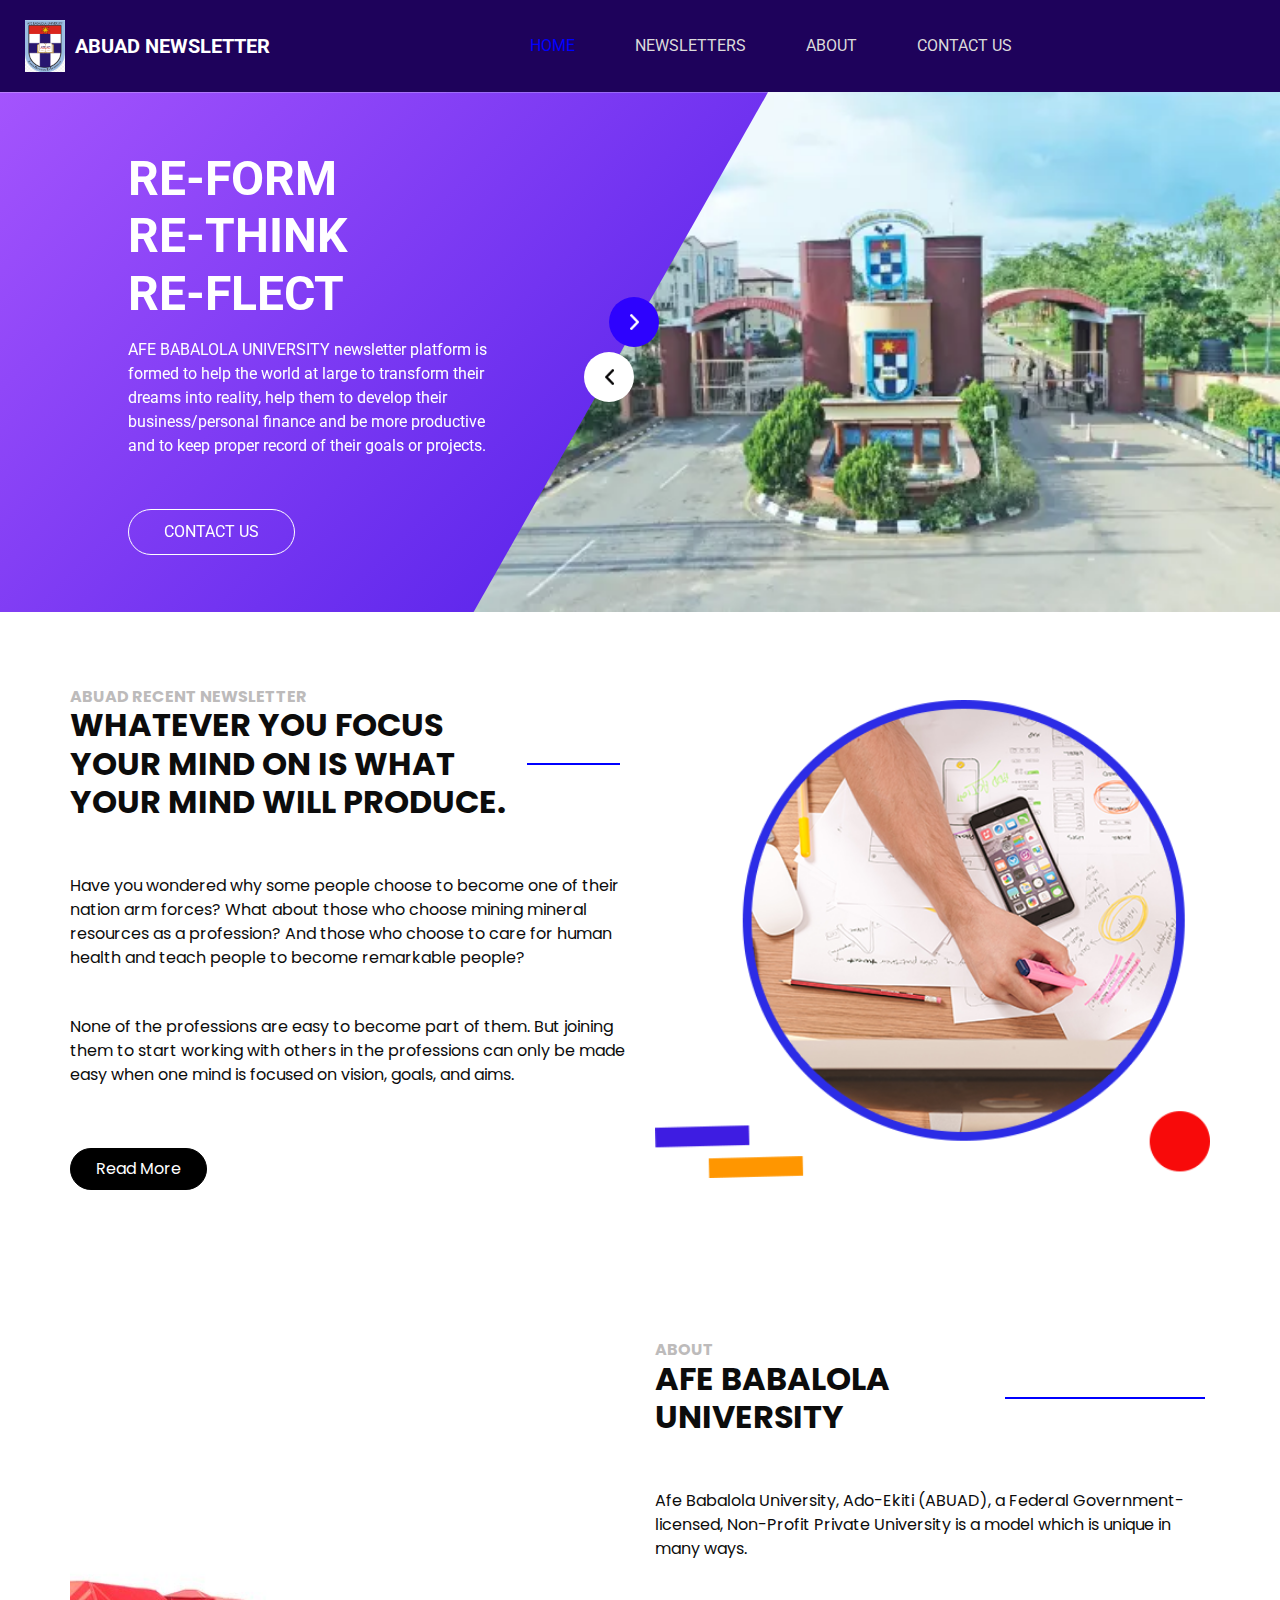
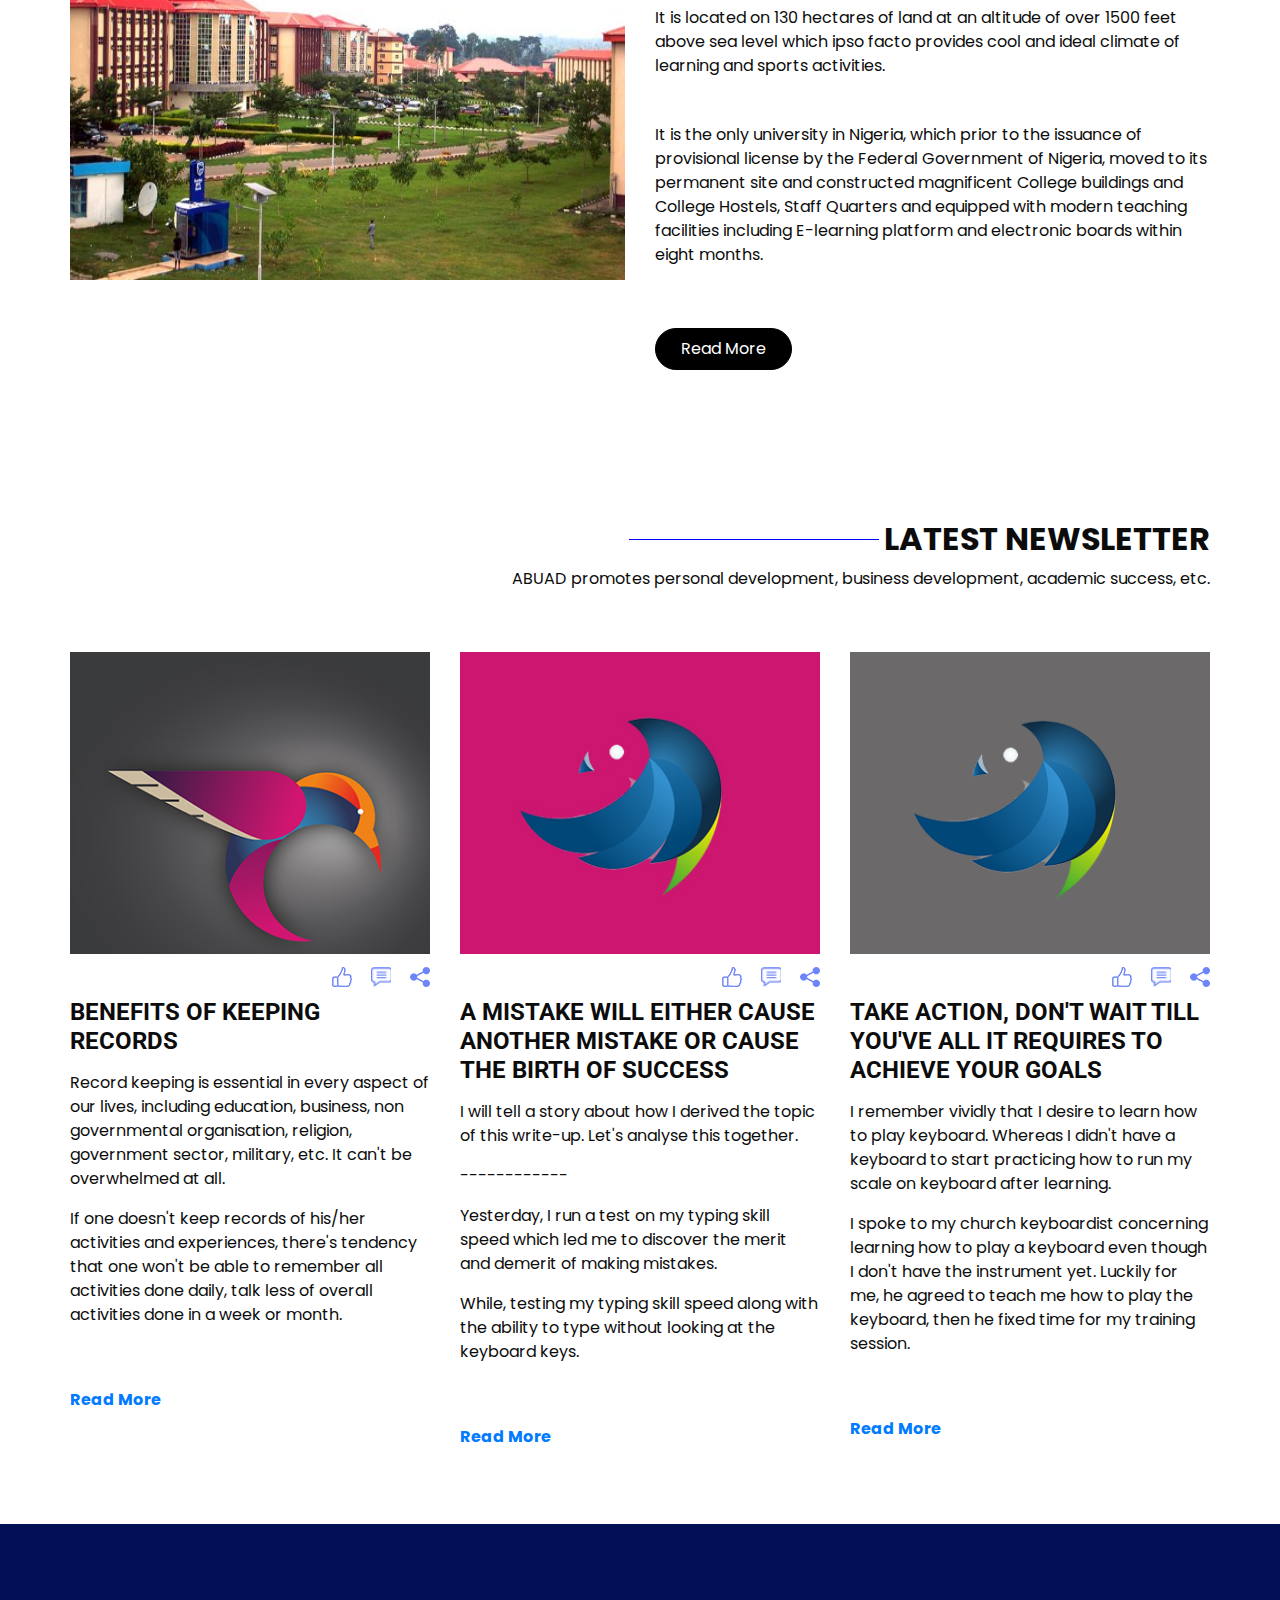
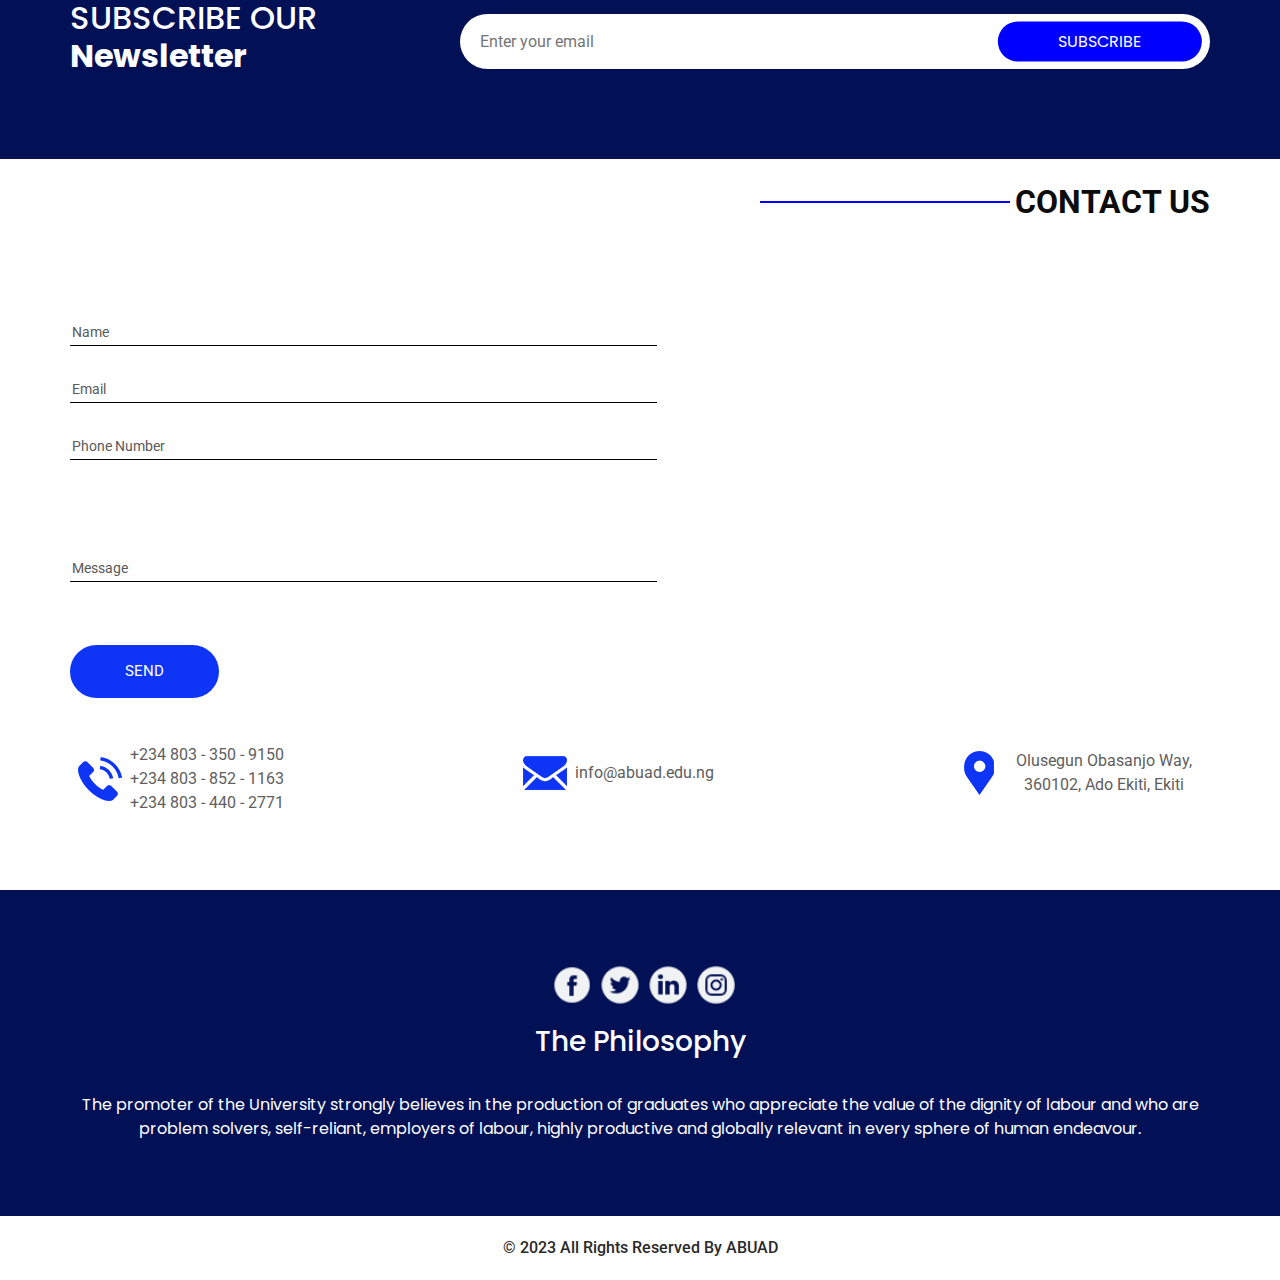
<file: index.html>
<!DOCTYPE html>
<html>

<head>
    <title>ABUAD NEWSLETTER | Home</title>
    <meta charset="utf-8" />
    <meta http-equiv="X-UA-Compatible" content="IE=edge" />
    <!-- Mobile Metas -->
    <meta name="viewport" content="width=device-width, initial-scale=1, shrink-to-fit=no" />
    <!-- Site Metas -->
    <meta name="keywords" content="Data, airtime, vtu" />
    <meta name="description" content="AFE BABALOLA UNIVERSITY newsletter talks about personal development, financial intelligence
            etc.,
            Our aims is to provide solutions to possible problems one may encounter while developing him/herself and managing one finances." />
    <meta name="author" content="AFE BABALOLA UNIVERSITY NEWSLETTER" />
    <meta http-equiv="Content-Type" content="text/html" ; charset="utf-8" />
    <meta name="viewpoint" content="width=device-width, initial-scale=1" />
    <meta name="viewpoint" content="width=device-width, initial-scale=1.0">

    <!-- slider stylesheet -->
    <link rel="stylesheet" type="text/css" href="https://cdnjs.cloudflare.com/ajax/libs/OwlCarousel2/2.1.3/assets/owl.carousel.min.css" />

    <!-- bootstrap core css -->
    <link rel="stylesheet" type="text/css" href="css/bootstrap.css" />

    <!-- fonts style -->
    <link href="https://fonts.googleapis.com/css?family=Poppins:400,700|Roboto:400,700&display=swap" rel="stylesheet">
    <!-- Custom styles for this template -->
    <link href="css/style.css" rel="stylesheet" />
    <!-- responsive style -->
    <link href="css/responsive.css" rel="stylesheet" />
</head>

<body>
    <div class="hero-class">
        <header class="header_section">
            <div class="container-fluid">
                <nav class="navbar navbar-expand-lg custom_nav-container ">
                    <a class="navbar-brand" href="index.html">
                        <img src="images/afe logo.png" alt="Logo" />
                        <span>ABUAD NEWSLETTER</span>
                    </a>
                    <button class="navbar-toggler" type="button" data-toggle="collapse" data-target="#navbarSupportedContent" aria-controls="navbarSupportedContent" aria-expanded="false" aria-label="Toggle navigation">
                            <span class="navbar-toggler-icon"></span>
                        </button>
                    <div class="collapse navbar-collapse" id="navbarSupportedContent">
                        <div class="d-flex mx-auto flex-column flex-lg-row align-items-center">
                            <ul class="navbar-nav">
                                <li class="nav-item active">
                                    <a class="nav-link active" href="index.html">Home <span class="sr-only">(current)</span></a>
                                </li>
                                <li class="nav-item">
                                    <a class="nav-link" href="newsletter.html"> Newsletters </a>
                                </li>
                                <li class="nav-item">
                                    <a class="nav-link" href="about.html">About </a>
                                </li>
                                <li class="nav-item">
                                    <a class="nav-link" href="contact.html">Contact us</a>
                                </li>
                            </ul>
                        </div>
                    </div>
                </nav>
            </div>
        </header>
    </div>
    <!--Slide section-->
    <section class=" slider_section position-relative">
        <div class="slider_bg-container">

        </div>
        <div class="slider-container">
            <div class="detail-box">
                <!--Previous button-->
                <a class="carousel-control-prev" href="#carouselExampleControls" role="button" data-slide="prev">
                    <span class="sr-only">Previous</span>
                </a>
                <!--Next button-->
                <a class="carousel-control-next" href="#carouselExampleControls" role="button" data-slide="next">
                    <span class="sr-only">Next</span>
                </a>
                <h1>
                    Re-form <br> Re-think <br> Re-flect
                </h1>
                <p>
                    AFE BABALOLA UNIVERSITY newsletter platform is formed to help the world at large to transform their dreams into reality, help them to develop their business/personal finance and be more productive and to keep proper record of their goals or projects.
                </p>
                <div>
                    <a href="contact.html" class="slider-link">
                            CONTACT US
                        </a>
                </div>
            </div>
            <div class="img-box">
                <div id="carouselExampleControls" class="carousel slide" data-ride="carousel">
                    <div class="carousel-inner">
                        <div class="carousel-item active">
                            <img src="images/afe font gate.png" alt="">
                        </div>
                        <div class="carousel-item">
                            <img src="images/afe multi.png" alt="" width="311px" height="499px">
                        </div>
                        <div class="carousel-item">
                            <img src="images/home-1.jpg" alt="">
                        </div>
                    </div>

                </div>
            </div>
        </div>
    </section>
    <!-- end slider section -->

    <!-- Newsletter section -->
    <section class="about_section layout_padding">
        <div class="container">
            <div class="row">
                <div class="col-md-6">
                    <div class="detail-box">
                        <h6>
                            ABUAD RECENT NEWSLETTER
                        </h6>
                        <div class="custom_heading-container">
                            <h2>
                                WHATEVER YOU FOCUS YOUR MIND ON IS WHAT YOUR MIND WILL PRODUCE.
                            </h2>
                            <hr>
                        </div>
                        <p>
                            Have you wondered why some people choose to become one of their nation arm forces? What about those who choose mining mineral resources as a profession? And those who choose to care for human health and teach people to become remarkable people?
                        </p>
                        <p>
                            None of the professions are easy to become part of them. But joining them to start working with others in the professions can only be made easy when one mind is focused on vision, goals, and aims.
                        </p>
                        <div>
                            <a href="newsletter.html">
                                    Read More
                                </a>
                        </div>
                    </div>
                </div>
                <div class="col-md-6">
                    <div class="img-box">
                        <img src="images/about-img.png" alt="">
                    </div>
                </div>
            </div>

        </div>
    </section>

    <!--Ene of news letter-->
    <!--About-->
    <section class="about_section layout_padding">
        <div class="container">
            <div class="row">
                <div class="col-md-6">
                    <div class="img-box">
                        <img src="images/home-1.jpg" alt="" height="450px">
                    </div>
                </div>
                <div class="col-md-6">
                    <div class="detail-box">
                        <h6>
                            About
                        </h6>
                        <div class="custom_heading-container">
                            <h2>
                                AFE BABALOLA UNIVERSITY
                            </h2>
                            <hr>
                        </div>
                        <p>
                            Afe Babalola University, Ado-Ekiti (ABUAD), a Federal Government-licensed, Non-Profit Private University is a model which is unique in many ways.
                        </p>
                        <p>
                            It is located on 130 hectares of land at an altitude of over 1500 feet above sea level which ipso facto provides cool and ideal climate of learning and sports activities.
                        </p>
                        <p>
                            It is the only university in Nigeria, which prior to the issuance of provisional license by the Federal Government of Nigeria, moved to its permanent site and constructed magnificent College buildings and College Hostels, Staff Quarters and equipped with
                            modern teaching facilities including E-learning platform and electronic boards within eight months.
                        </p>
                        <div>
                            <a href="about.html">
                                    Read More
                            </a>
                        </div>
                    </div>
                </div>
            </div>
        </div>
    </section>
    <!--End of about-->

    <!-- news letters section -->

    <section class="news_section layout_padding">
        <div class="container">
            <div class="d-flex flex-column align-items-end">
                <div class="custom_heading-container">
                    <hr>
                    <h2>
                        Latest Newsletter
                    </h2>

                </div>
                <p>
                    ABUAD promotes personal development, business development, academic success, etc.
                </p>
            </div>
            <div class="row">
                <div class="col-md-4">
                    <div class="box">
                        <div class="img-box">
                            <img src="images/n-1.jpg" alt="">
                        </div>
                        <div class="action-box">
                            <div class="action">
                                <a href="">
                                    <img src="images/like.png" alt="">
                                </a>
                                <a href="">
                                    <img src="images/comment.png" alt="">
                                </a>
                                <a href="">
                                    <img src="images/share.png" alt="">
                                </a>
                            </div>
                        </div>
                        <div class="detail-box">
                            <h4>
                                Benefits of keeping records
                            </h4>
                            <p>
                                Record keeping is essential in every aspect of our lives, including education, business, non governmental organisation, religion, government sector, military, etc. It can't be overwhelmed at all.
                            </p>
                            <p>
                                If one doesn't keep records of his/her activities and experiences, there's tendency that one won't be able to remember all activities done daily, talk less of overall activities done in a week or month.
                            </p>
                            <div>
                                <a href="newsletter.html#first">
                  Read More
                </a>
                            </div>
                        </div>
                    </div>
                </div>
                <div class="col-md-4">
                    <div class="box">
                        <div class="img-box">
                            <img src="images/n-2.jpg" alt="">
                        </div>
                        <div class="action-box">
                            <div class="action">
                                <a href="">
                                    <img src="images/like.png" alt="">
                                </a>
                                <a href="">
                                    <img src="images/comment.png" alt="">
                                </a>
                                <a href="">
                                    <img src="images/share.png" alt="">
                                </a>
                            </div>
                        </div>
                        <div class="detail-box">
                            <h4>
                                A Mistake will either cause another mistake or cause the birth of success
                            </h4>
                            <p>
                                I will tell a story about how I derived the topic of this write-up. Let's analyse this together.
                                <p>
                                    <p>
                                        ------------
                                    </p>
                                    <p>
                                        Yesterday, I run a test on my typing skill speed which led me to discover the merit and demerit of making mistakes.
                                    </p>
                                    <p>
                                        While, testing my typing skill speed along with the ability to type without looking at the keyboard keys.
                                    </p>
                                    <div>
                                        <a href="newsletter.html#second">
                  Read More
                </a>
                                    </div>
                        </div>
                    </div>
                </div>
                <div class="col-md-4">
                    <div class="box">
                        <div class="img-box">
                            <img src="images/n-3.png" alt="">
                        </div>
                        <div class="action-box">
                            <div class="action">
                                <a href="">
                                    <img src="images/like.png" alt="">
                                </a>
                                <a href="">
                                    <img src="images/comment.png" alt="">
                                </a>
                                <a href="">
                                    <img src="images/share.png" alt="">
                                </a>
                            </div>
                        </div>
                        <div class="detail-box">
                            <h4>
                                TAKE ACTION, DON'T WAIT TILL YOU'VE ALL IT REQUIRES TO ACHIEVE YOUR GOALS
                            </h4>
                            <p>
                                I remember vividly that I desire to learn how to play keyboard. Whereas I didn't have a keyboard to start practicing how to run my scale on keyboard after learning.
                            </p>
                            <p>
                                I spoke to my church keyboardist concerning learning how to play a keyboard even though I don't have the instrument yet. Luckily for me, he agreed to teach me how to play the keyboard, then he fixed time for my training session.
                            </p>

                            <div>
                                <a href="newsletter.html#third">
                  Read More
                </a>
                            </div>
                        </div>
                    </div>
                </div>
            </div>
        </div>
    </section>

    <!-- end news section -->

    <!-- subscribe section -->

    <section class="subscribe_section layout_padding">
        <div class="container">
            <div class="row">
                <div class="col-md-4">
                    <h2>
                        subscribe our <br>
                        <span>
              Newsletter
            </span>
                    </h2>
                </div>
                <div class="col-md-8">
                    <form action="">
                        <input type="text" placeholder="Enter your email">
                        <button>
              Subscribe
            </button>
                    </form>
                </div>
            </div>
        </div>
    </section>

    <!-- end subscribe section -->

    <!-- contact section -->

    <section class="contact_section layout_padding-bottom">
        <br>
        <div class="container">
            <div class="d-flex flex-column align-items-end">
                <div class="custom_heading-container">
                    <hr>
                    <h2>
                        Contact Us
                    </h2>
                </div>
            </div>
            <div class="layout_padding-top layout_padding2-bottom">
                <div class="row">
                    <div class="col-md-7">
                        <form action="">
                            <div class="contact_form-container">
                                <div>
                                    <div>
                                        <input type="text" placeholder="Name">
                                    </div>
                                    <div>
                                        <input type="email" placeholder="Email">
                                    </div>
                                    <div>
                                        <input type="text" placeholder="Phone Number">
                                    </div>
                                    <div class="">
                                        <input type="text" placeholder="Message" class="message_input">
                                    </div>
                                    <div class="mt-5">
                                        <button type="submit">
                      send
                    </button>
                                    </div>
                                </div>

                            </div>

                        </form>
                    </div>
                    <div class="col-md-5">
                        <div class="map-box">
                            <div id="map">
                                <div class="map-responsive">
                                    <iframe src="https://goo.gl/maps/P4P2Ej3hKUukBU9V6" width="600" height="300" frameborder="0" style="border:0; width: 100%;" allowfullscreen></iframe>
                                </div>
                            </div>
                        </div>
                    </div>
                </div>
            </div>
            <div class="contact_items">

                <a href="">
                    <div class="item ">
                        <div class="img-box box-2">

                        </div>
                        <div class="detail-box">
                            <p>
                                +234 803 - 350 - 9150
                            </p>
                            <p>
                                +234 803 - 852 - 1163
                            </p>
                            <p>
                                +234 803 - 440 - 2771
                            </p>
                        </div>
                    </div>
                </a>
                <a href="">
                    <div class="item ">
                        <div class="img-box box-3">

                        </div>
                        <div class="detail-box">
                            <p>
                                info@abuad.edu.ng
                            </p>
                        </div>
                    </div>
                </a>
                <a href="">
                    <div class="item ">
                        <div class="img-box box-1">

                        </div>
                        <div class="detail-box">
                            <p>
                                Olusegun Obasanjo Way, 360102, Ado Ekiti, Ekiti
                            </p>
                        </div>
                    </div>
                </a>
            </div>
        </div>
    </section>

    <!-- info section -->
    <section class="info_section layout_padding">
        <div class="container">
            <div class="info_social">
                <div>
                    <a href="">
                        <img src="images/fb.png" alt="">
                    </a>
                </div>
                <div>
                    <a href="">
                        <img src="images/twitter.png" alt="">
                    </a>
                </div>
                <div>
                    <a href="">
                        <img src="images/linkedin.png" alt="">
                    </a>
                </div>
                <div>
                    <a href="">
                        <img src="images/insta.png" alt="">
                    </a>
                </div>
            </div>
            <div>
                <h3>
                    The Philosophy
                </h3>
                <p>
                    The promoter of the University strongly believes in the production of graduates who appreciate the value of the dignity of labour and who are problem solvers, self-reliant, employers of labour, highly productive and globally relevant in every sphere of
                    human endeavour.
                </p>
            </div>
        </div>
    </section>

    <!-- end info_section -->


    <!-- end contact section -->

    <!-- footer section -->
    <section class="container-fluid footer_section">
        <p>
            &copy; 2023 All Rights Reserved By
            <a href="https://abuad.edu.ng/">ABUAD</a>
        </p>
    </section>
    <!-- footer section -->
    <script type="text/javascript" src="js/jquery-3.4.1.min.js"></script>
    <script type="text/javascript" src="js/bootstrap.js"></script>
</body>

</html>
</file>
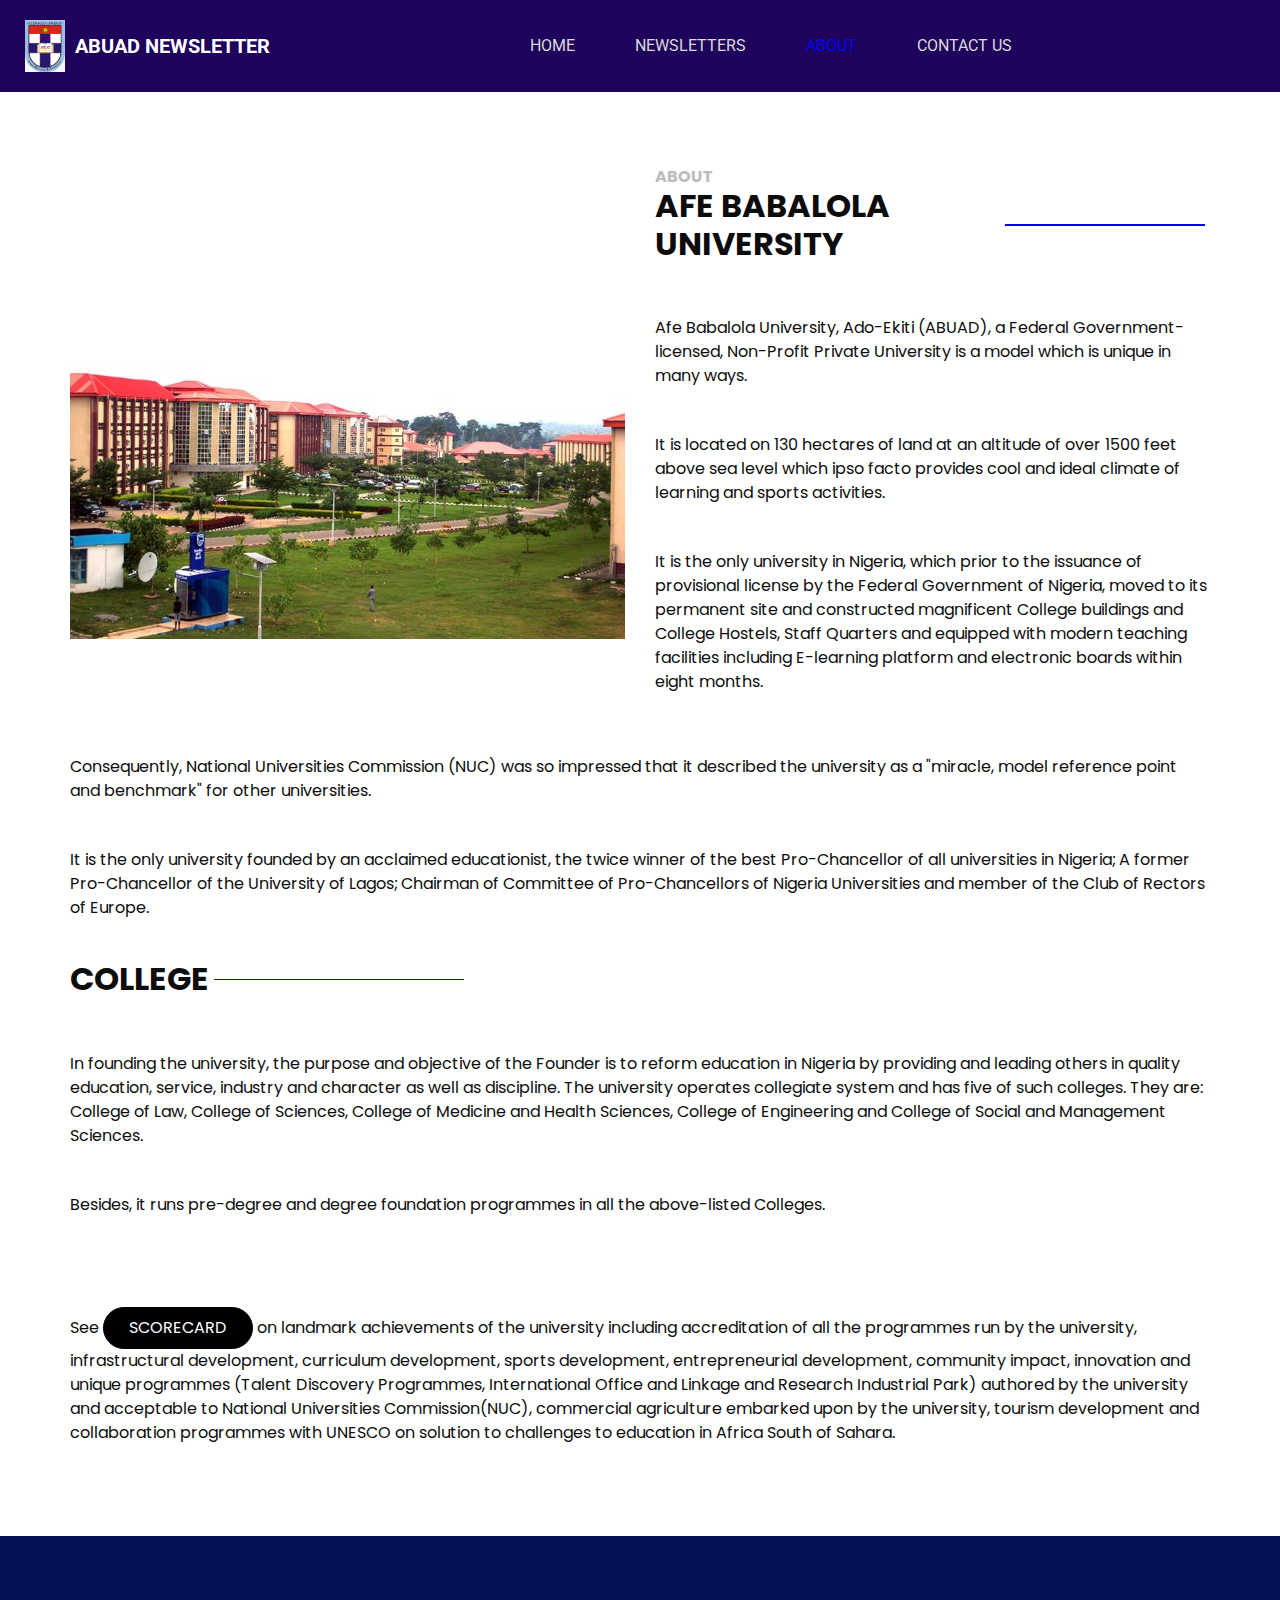
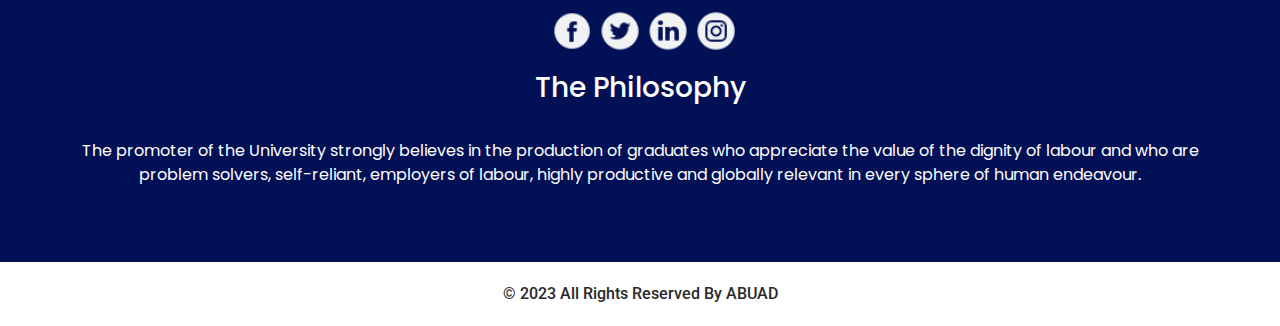
<file: about.html>
<!DOCTYPE html>

<head>
    <title>ABUAD NEWSLETTER | Home</title>
    <meta charset="utf-8" />
    <meta http-equiv="X-UA-Compatible" content="IE=edge" />
    <!-- Mobile Metas -->
    <meta name="viewport" content="width=device-width, initial-scale=1, shrink-to-fit=no" />
    <!-- Site Metas -->
    <meta name="keywords" content="Data, airtime, vtu" />
    <meta name="description" content="AFE BABALOLA UNIVERSITY newsletter talks about personal development, financial intelligence
        etc.,
        Our aims is to provide solutions to possible problems one may encounter while developing him/herself and managing one finances." />
    <meta name="author" content="AFE BABALOLA UNIVERSITY NEWSLETTER" />
    <meta http-equiv="Content-Type" content="text/html" ; charset="utf-8" />
    <meta name="viewpoint" content="width=device-width, initial-scale=1" />
    <meta name="viewpoint" content="width=device-width, initial-scale=1.0">

    <!-- slider stylesheet -->
    <link rel="stylesheet" type="text/css" href="https://cdnjs.cloudflare.com/ajax/libs/OwlCarousel2/2.1.3/assets/owl.carousel.min.css" />

    <!-- bootstrap core css -->
    <link rel="stylesheet" type="text/css" href="css/bootstrap.css" />

    <!-- fonts style -->
    <link href="https://fonts.googleapis.com/css?family=Poppins:400,700|Roboto:400,700&display=swap" rel="stylesheet">
    <!-- Custom styles for this template -->
    <link href="css/style.css" rel="stylesheet" />
    <!-- responsive style -->
    <link href="css/responsive.css" rel="stylesheet" />
</head>

<body>
    <div class="hero-class">
        <header class="header_section">
            <div class="container-fluid">
                <nav class="navbar navbar-expand-lg custom_nav-container ">
                    <a class="navbar-brand" href="index.html">
                        <img src="images/afe logo.png" alt="Logo" />
                        <span>ABUAD NEWSLETTER</span>
                    </a>
                    <button class="navbar-toggler" type="button" data-toggle="collapse" data-target="#navbarSupportedContent" aria-controls="navbarSupportedContent" aria-expanded="false" aria-label="Toggle navigation">
                        <span class="navbar-toggler-icon"></span>
                    </button>
                    <div class="collapse navbar-collapse" id="navbarSupportedContent">
                        <div class="d-flex mx-auto flex-column flex-lg-row align-items-center">
                            <ul class="navbar-nav">
                                <li class="nav-item active">
                                    <a class="nav-link" href="index.html">Home </a>
                                </li>
                                <li class="nav-item">
                                    <a class="nav-link " href="newsletter.html"> Newsletters </a>
                                </li>
                                <li class="nav-item">
                                    <a class="nav-link active" href="about.html">About <span class="sr-only">(current)</span></a>
                                </li>
                                <li class="nav-item">
                                    <a class="nav-link" href="contact.html">Contact us</a>
                                </li>
                            </ul>
                        </div>
                    </div>
                </nav>
            </div>
        </header>
    </div>

    <section class="about_section layout_padding">
        <div class="container">
            <div class="row">
                <div class="col-md-6">
                    <div class="img-box">
                        <img src="images/home-1.jpg" alt="" height="400px" width="350px">
                    </div>
                </div>
                <div class="col-md-6">
                    <div class="detail-box">
                        <h6>
                            About
                        </h6>
                        <div class="custom_heading-container">
                            <h2>
                                AFE BABALOLA UNIVERSITY
                            </h2>
                            <hr>
                        </div>
                        <p>
                            Afe Babalola University, Ado-Ekiti (ABUAD), a Federal Government-licensed, Non-Profit Private University is a model which is unique in many ways.
                        </p>
                        <p>
                            It is located on 130 hectares of land at an altitude of over 1500 feet above sea level which ipso facto provides cool and ideal climate of learning and sports activities.
                        </p>
                        <p>
                            It is the only university in Nigeria, which prior to the issuance of provisional license by the Federal Government of Nigeria, moved to its permanent site and constructed magnificent College buildings and College Hostels, Staff Quarters and equipped with
                            modern teaching facilities including E-learning platform and electronic boards within eight months.
                        </p>
                    </div>
                </div>
            </div>

        </div>
        <div class="container">
            <p>
                Consequently, National Universities Commission (NUC) was so impressed that it described the university as a "miracle, model reference point and benchmark" for other universities.
            </p>
            <p>
                It is the only university founded by an acclaimed educationist, the twice winner of the best Pro-Chancellor of all universities in Nigeria; A former Pro-Chancellor of the University of Lagos; Chairman of Committee of Pro-Chancellors of Nigeria Universities
                and member of the Club of Rectors of Europe.
            </p>
            <br>
            <div class="custom_heading-container">
                <h2>
                    College
                </h2>
                <hr>
            </div>
            <p>
                In founding the university, the purpose and objective of the Founder is to reform education in Nigeria by providing and leading others in quality education, service, industry and character as well as discipline. The university operates collegiate system
                and has five of such colleges. They are: College of Law, College of Sciences, College of Medicine and Health Sciences, College of Engineering and College of Social and Management Sciences.
            </p>
            <p>
                Besides, it runs pre-degree and degree foundation programmes in all the above-listed Colleges.
            </p>
            <p>
                See
                <a href="http://abuad.edu.ng/scorecard/">SCORECARD</a> on landmark achievements of the university including accreditation of all the programmes run by the university, infrastructural development, curriculum development, sports development,
                entrepreneurial development, community impact, innovation and unique programmes (Talent Discovery Programmes, International Office and Linkage and Research Industrial Park) authored by the university and acceptable to National Universities
                Commission(NUC), commercial agriculture embarked upon by the university, tourism development and collaboration programmes with UNESCO on solution to challenges to education in Africa South of Sahara.
            </p>
        </div>
    </section>

    <!-- info section -->
    <section class="info_section layout_padding">
        <div class="container">
            <div class="info_social">
                <div>
                    <a href="">
                        <img src="images/fb.png" alt="">
                    </a>
                </div>
                <div>
                    <a href="">
                        <img src="images/twitter.png" alt="">
                    </a>
                </div>
                <div>
                    <a href="">
                        <img src="images/linkedin.png" alt="">
                    </a>
                </div>
                <div>
                    <a href="">
                        <img src="images/insta.png" alt="">
                    </a>
                </div>
            </div>
            <div>
                <h3>
                    The Philosophy
                </h3>
                <p>
                    The promoter of the University strongly believes in the production of graduates who appreciate the value of the dignity of labour and who are problem solvers, self-reliant, employers of labour, highly productive and globally relevant in every sphere of
                    human endeavour.
                </p>
            </div>
        </div>
    </section>

    <!-- end info_section -->


    <!-- footer section -->
    <section class="container-fluid footer_section">
        <p>
            &copy; 2023 All Rights Reserved By
            <a href="https://abuad.edu.ng/">ABUAD</a>
        </p>
    </section>
    <!-- footer section -->
    <script type="text/javascript" src="js/jquery-3.4.1.min.js"></script>
    <script type="text/javascript" src="js/bootstrap.js"></script>
</body>

</html>
</file>
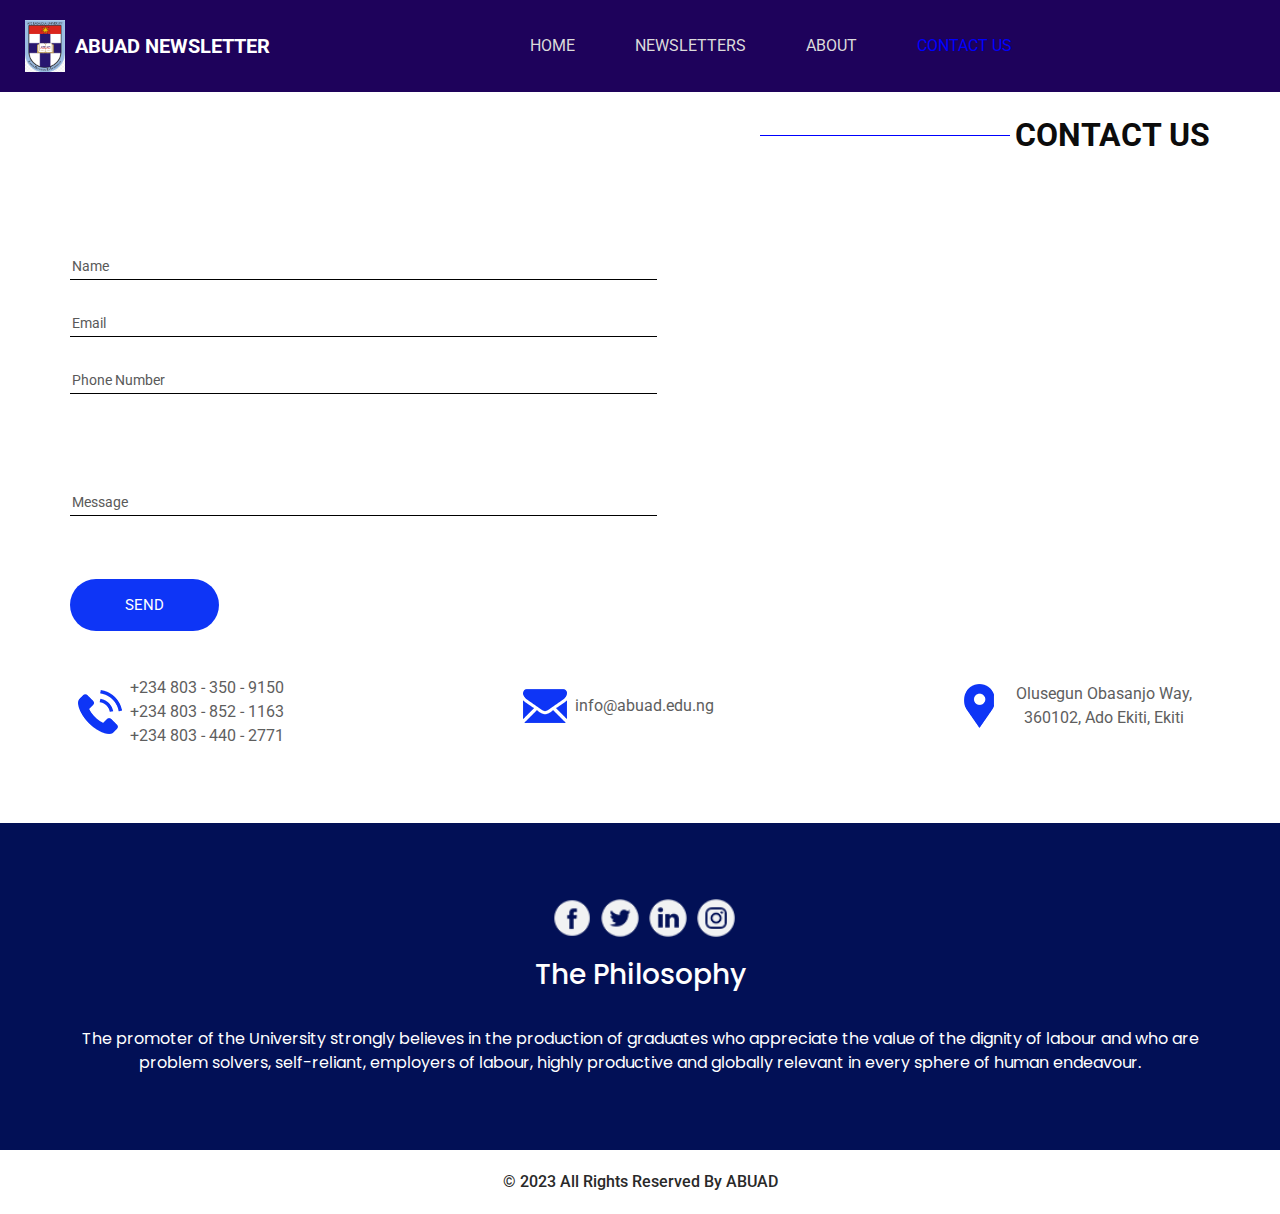
<file: contact.html>
<!DOCTYPE html>

<head>
    <title>ABUAD NEWSLETTER | Home</title>
    <meta charset="utf-8" />
    <meta http-equiv="X-UA-Compatible" content="IE=edge" />
    <!-- Mobile Metas -->
    <meta name="viewport" content="width=device-width, initial-scale=1, shrink-to-fit=no" />
    <!-- Site Metas -->
    <meta name="keywords" content="Data, airtime, vtu" />
    <meta name="description" content="AFE BABALOLA UNIVERSITY newsletter talks about personal development, financial intelligence
        etc.,
        Our aims is to provide solutions to possible problems one may encounter while developing him/herself and managing one finances." />
    <meta name="author" content="AFE BABALOLA UNIVERSITY NEWSLETTER" />
    <meta http-equiv="Content-Type" content="text/html" ; charset="utf-8" />
    <meta name="viewpoint" content="width=device-width, initial-scale=1" />
    <meta name="viewpoint" content="width=device-width, initial-scale=1.0">

    <!-- slider stylesheet -->
    <link rel="stylesheet" type="text/css" href="https://cdnjs.cloudflare.com/ajax/libs/OwlCarousel2/2.1.3/assets/owl.carousel.min.css" />

    <!-- bootstrap core css -->
    <link rel="stylesheet" type="text/css" href="css/bootstrap.css" />

    <!-- fonts style -->
    <link href="https://fonts.googleapis.com/css?family=Poppins:400,700|Roboto:400,700&display=swap" rel="stylesheet">
    <!-- Custom styles for this template -->
    <link href="css/style.css" rel="stylesheet" />
    <!-- responsive style -->
    <link href="css/responsive.css" rel="stylesheet" />
</head>

<body>
    <div class="hero-class">
        <header class="header_section">
            <div class="container-fluid">
                <nav class="navbar navbar-expand-lg custom_nav-container ">
                    <a class="navbar-brand" href="index.html">
                        <img src="images/afe logo.png" alt="Logo" />
                        <span>ABUAD NEWSLETTER</span>
                    </a>
                    <button class="navbar-toggler" type="button" data-toggle="collapse" data-target="#navbarSupportedContent" aria-controls="navbarSupportedContent" aria-expanded="false" aria-label="Toggle navigation">
                        <span class="navbar-toggler-icon"></span>
                    </button>
                    <div class="collapse navbar-collapse" id="navbarSupportedContent">
                        <div class="d-flex mx-auto flex-column flex-lg-row align-items-center">
                            <ul class="navbar-nav">
                                <li class="nav-item active">
                                    <a class="nav-link" href="index.html">Home </a>
                                </li>
                                <li class="nav-item">
                                    <a class="nav-link" href="newsletter.html"> Newsletters </a>
                                </li>
                                <li class="nav-item">
                                    <a class="nav-link" href="about.html">About </a>
                                </li>
                                <li class="nav-item">
                                    <a class="nav-link active" href="contact.html">Contact us <span class="sr-only">(current)</span></a>
                                </li>
                            </ul>
                        </div>
                    </div>
                </nav>
            </div>
        </header>
    </div>

    <!-- contact section -->

    <section class="contact_section layout_padding-bottom">
        <br>
        <div class="container">
            <div class="d-flex flex-column align-items-end">
                <div class="custom_heading-container">
                    <hr>
                    <h2>
                        Contact Us
                    </h2>
                </div>
            </div>
            <div class="layout_padding-top layout_padding2-bottom">
                <div class="row">
                    <div class="col-md-7">
                        <form action="">
                            <div class="contact_form-container">
                                <div>
                                    <div>
                                        <input type="text" placeholder="Name">
                                    </div>
                                    <div>
                                        <input type="email" placeholder="Email">
                                    </div>
                                    <div>
                                        <input type="text" placeholder="Phone Number">
                                    </div>
                                    <div class="">
                                        <input type="text" placeholder="Message" class="message_input">
                                    </div>
                                    <div class="mt-5">
                                        <button type="submit">
                      send
                    </button>
                                    </div>
                                </div>

                            </div>

                        </form>
                    </div>
                    <div class="col-md-5">
                        <div class="map-box">
                            <div id="map">
                                <div class="map-responsive">
                                    <iframe src="https://goo.gl/maps/P4P2Ej3hKUukBU9V6" width="600" height="300" frameborder="0" style="border:0; width: 100%;" allowfullscreen></iframe>
                                </div>
                            </div>
                        </div>
                    </div>
                </div>
            </div>
            <div class="contact_items">

                <a href="">
                    <div class="item ">
                        <div class="img-box box-2">

                        </div>
                        <div class="detail-box">
                            <p>
                                +234 803 - 350 - 9150
                            </p>
                            <p>
                                +234 803 - 852 - 1163
                            </p>
                            <p>
                                +234 803 - 440 - 2771
                            </p>
                        </div>
                    </div>
                </a>
                <a href="">
                    <div class="item ">
                        <div class="img-box box-3">

                        </div>
                        <div class="detail-box">
                            <p>
                                info@abuad.edu.ng
                            </p>
                        </div>
                    </div>
                </a>
                <a href="">
                    <div class="item ">
                        <div class="img-box box-1">

                        </div>
                        <div class="detail-box">
                            <p>
                                Olusegun Obasanjo Way, 360102, Ado Ekiti, Ekiti
                            </p>
                        </div>
                    </div>
                </a>
            </div>
        </div>
    </section>


    <!-- end contact section -->

    <!-- info section -->
    <section class="info_section layout_padding">
        <div class="container">
            <div class="info_social">
                <div>
                    <a href="">
                        <img src="images/fb.png" alt="">
                    </a>
                </div>
                <div>
                    <a href="">
                        <img src="images/twitter.png" alt="">
                    </a>
                </div>
                <div>
                    <a href="">
                        <img src="images/linkedin.png" alt="">
                    </a>
                </div>
                <div>
                    <a href="">
                        <img src="images/insta.png" alt="">
                    </a>
                </div>
            </div>
            <div>
                <h3>
                    The Philosophy
                </h3>
                <p>
                    The promoter of the University strongly believes in the production of graduates who appreciate the value of the dignity of labour and who are problem solvers, self-reliant, employers of labour, highly productive and globally relevant in every sphere of
                    human endeavour.
                </p>
            </div>
        </div>
    </section>

    <!-- end info_section -->

    <!-- footer section -->
    <section class="container-fluid footer_section">
        <p>
            &copy; 2023 All Rights Reserved By
            <a href="https://abuad.edu.ng/">ABUAD</a>
        </p>
    </section>
    <!-- footer section -->
    <script type="text/javascript" src="js/jquery-3.4.1.min.js"></script>
    <script type="text/javascript" src="js/bootstrap.js"></script>
</body>

</html>
</file>
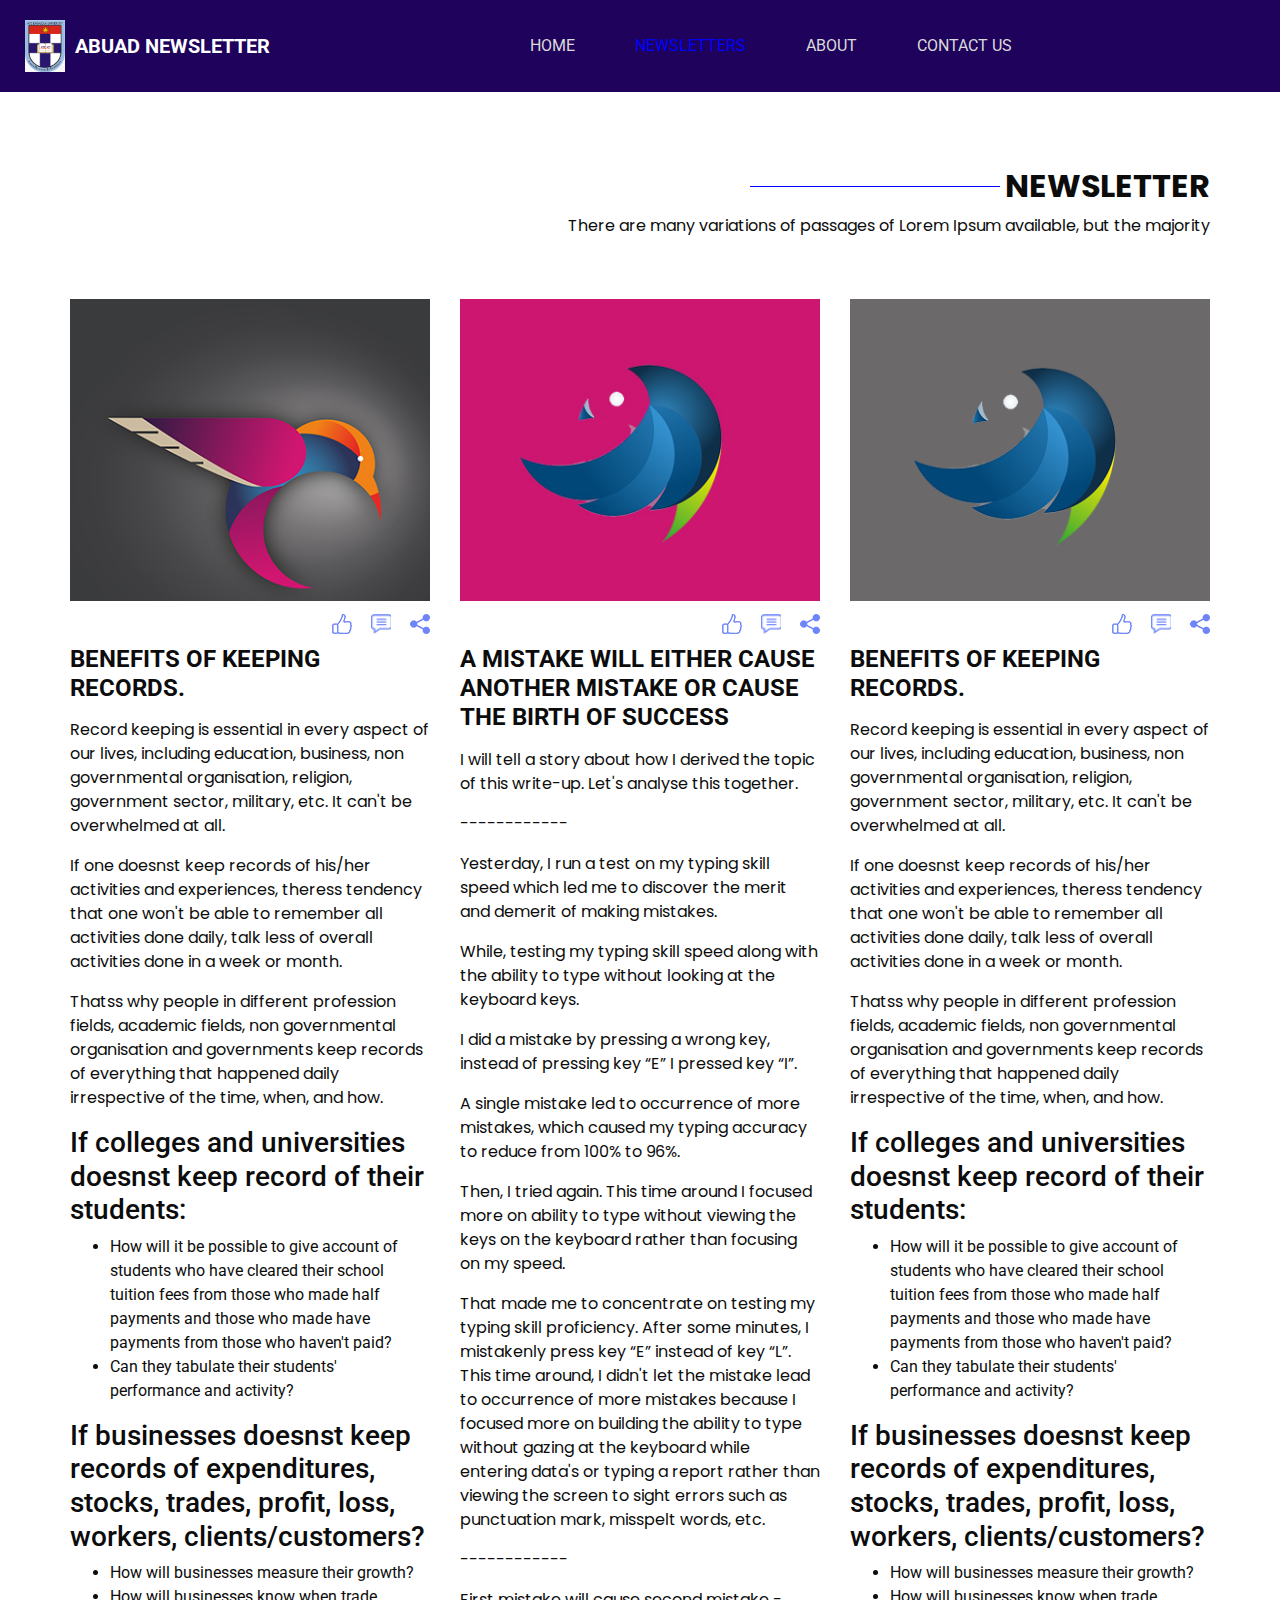
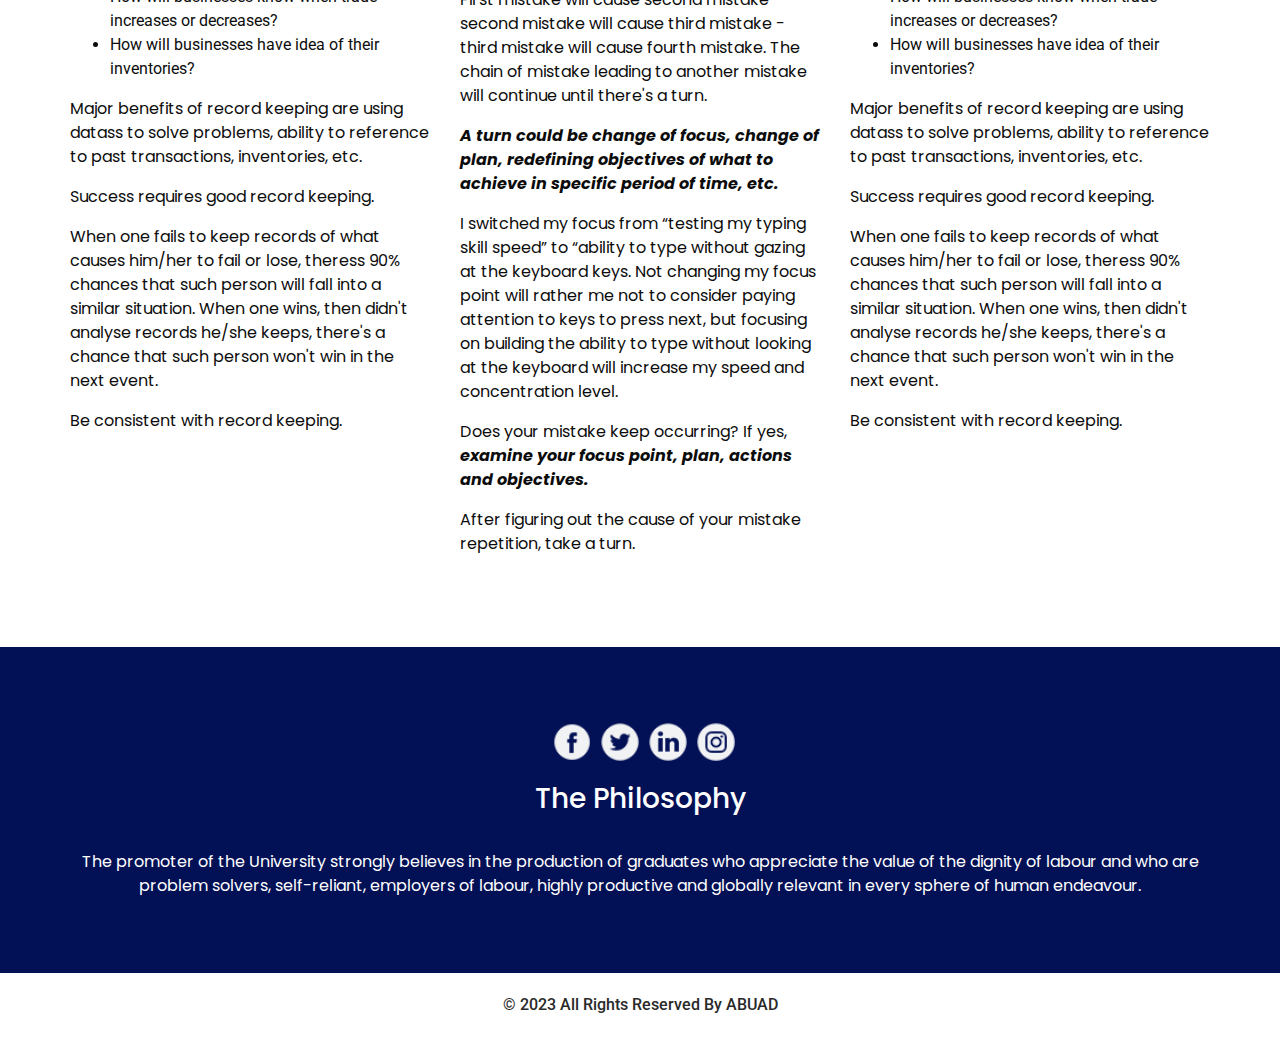
<file: newsletter.html>
<!DOCTYPE html>

<head>
    <title>ABUAD NEWSLETTER | Home</title>
    <meta charset="utf-8" />
    <meta http-equiv="X-UA-Compatible" content="IE=edge" />
    <!-- Mobile Metas -->
    <meta name="viewport" content="width=device-width, initial-scale=1, shrink-to-fit=no" />
    <!-- Site Metas -->
    <meta name="keywords" content="Data, airtime, vtu" />
    <meta name="description" content="AFE BABALOLA UNIVERSITY newsletter talks about personal development, financial intelligence
        etc.,
        Our aims is to provide solutions to possible problems one may encounter while developing him/herself and managing one finances." />
    <meta name="author" content="AFE BABALOLA UNIVERSITY NEWSLETTER" />
    <meta http-equiv="Content-Type" content="text/html" ; charset="utf-8" />
    <meta name="viewpoint" content="width=device-width, initial-scale=1" />
    <meta name="viewpoint" content="width=device-width, initial-scale=1.0">

    <!-- slider stylesheet -->
    <link rel="stylesheet" type="text/css" href="https://cdnjs.cloudflare.com/ajax/libs/OwlCarousel2/2.1.3/assets/owl.carousel.min.css" />

    <!-- bootstrap core css -->
    <link rel="stylesheet" type="text/css" href="css/bootstrap.css" />

    <!-- fonts style -->
    <link href="https://fonts.googleapis.com/css?family=Poppins:400,700|Roboto:400,700&display=swap" rel="stylesheet">
    <!-- Custom styles for this template -->
    <link href="css/style.css" rel="stylesheet" />
    <!-- responsive style -->
    <link href="css/responsive.css" rel="stylesheet" />
</head>

<body>
    <div class="hero-class">
        <header class="header_section">
            <div class="container-fluid">
                <nav class="navbar navbar-expand-lg custom_nav-container ">
                    <a class="navbar-brand" href="index.html">
                        <img src="images/afe logo.png" alt="Logo" />
                        <span>ABUAD NEWSLETTER</span>
                    </a>
                    <button class="navbar-toggler" type="button" data-toggle="collapse" data-target="#navbarSupportedContent" aria-controls="navbarSupportedContent" aria-expanded="false" aria-label="Toggle navigation">
                        <span class="navbar-toggler-icon"></span>
                    </button>
                    <div class="collapse navbar-collapse" id="navbarSupportedContent">
                        <div class="d-flex mx-auto flex-column flex-lg-row align-items-center">
                            <ul class="navbar-nav">
                                <li class="nav-item active">
                                    <a class="nav-link" href="index.html">Home </a>
                                </li>
                                <li class="nav-item">
                                    <a class="nav-link active" href="newsletter.html"> Newsletters <span class="sr-only">(current)</span></a>
                                </li>
                                <li class="nav-item">
                                    <a class="nav-link" href="about.html">About </a>
                                </li>
                                <li class="nav-item">
                                    <a class="nav-link" href="contact.html">Contact us</a>
                                </li>
                            </ul>
                        </div>
                    </div>
                </nav>
            </div>
        </header>
    </div>
    <!-- news section -->

    <section class="news_section layout_padding">
        <div class="container">
            <div class="d-flex flex-column align-items-end">
                <div class="custom_heading-container">
                    <hr>
                    <h2>
                        NEWSLETTER
                    </h2>

                </div>
                <p>
                    There are many variations of passages of Lorem Ipsum available, but the majority
                </p>
            </div>
            <div class="row" id="newsletter">
                <div class="col-md-4">
                    <div class="box" id="first">
                        <div class="img-box">
                            <img src="images/n-1.jpg" alt="">
                        </div>
                        <div class="action-box">
                            <div class="action">
                                <a href="">
                                    <img src="images/like.png" alt="">
                                </a>
                                <a href="">
                                    <img src="images/comment.png" alt="">
                                </a>
                                <a href="">
                                    <img src="images/share.png" alt="">
                                </a>
                            </div>
                        </div>
                        <div class="detail-box">
                            <h4>
                                Benefits of keeping records.
                            </h4>

                            <p>
                                Record keeping is essential in every aspect of our lives, including education, business, non governmental organisation, religion, government sector, military, etc. It can't be overwhelmed at all.
                            </p>
                            <p>
                                If one doesnst keep records of his/her activities and experiences, theress tendency that one won't be able to remember all activities done daily, talk less of overall activities done in a week or month.
                            </p>
                            <p>
                                Thatss why people in different profession fields, academic fields, non governmental organisation and governments keep records of everything that happened daily irrespective of the time, when, and how.
                            </p>
                            <p>
                                <h3>
                                    If colleges and universities doesnst keep record of their students:
                                </h3>
                                <ul>
                                    <li>
                                        How will it be possible to give account of students who have cleared their school tuition fees from those who made half payments and those who made have payments from those who haven't paid?
                                    </li>
                                    <li>
                                        Can they tabulate their students' performance and activity?
                                    </li>
                                </ul>
                            </p>
                            <p>
                                <h3>
                                    If businesses doesnst keep records of expenditures, stocks, trades, profit, loss, workers, clients/customers?
                                </h3>
                                <ul>
                                    <li>
                                        How will businesses measure their growth?
                                    </li>
                                    <li>
                                        How will businesses know when trade increases or decreases?
                                    </li>
                                    <li>
                                        How will businesses have idea of their inventories?
                                    </li>
                                </ul>
                            </p>

                            <p>
                                Major benefits of record keeping are using datass to solve problems, ability to reference to past transactions, inventories, etc.
                            </p>

                            <p>
                                Success requires good record keeping.
                            </p>

                            <p>
                                When one fails to keep records of what causes him/her to fail or lose, theress 90% chances that such person will fall into a similar situation. When one wins, then didn't analyse records he/she keeps, there's a chance that such person won't win in the
                                next event.
                            </p>

                            <p>
                                Be consistent with record keeping.
                            </p>
                        </div>
                    </div>
                </div>
                <div class="col-md-4">
                    <div class="box" id="second">
                        <div class="img-box">
                            <img src="images/n-2.jpg" alt="">
                        </div>
                        <div class="action-box">
                            <div class="action">
                                <a href="">
                                    <img src="images/like.png" alt="">
                                </a>
                                <a href="">
                                    <img src="images/comment.png" alt="">
                                </a>
                                <a href="">
                                    <img src="images/share.png" alt="">
                                </a>
                            </div>
                        </div>
                        <div class="detail-box">
                            <h4>
                                A Mistake will either cause another mistake or cause the birth of success
                            </h4>
                            </p>
                            <p>
                                I will tell a story about how I derived the topic of this write-up. Let's analyse this together.
                                <p>
                                    <p>
                                        ------------
                                    </p>
                                    <p>
                                        Yesterday, I run a test on my typing skill speed which led me to discover the merit and demerit of making mistakes.
                                    </p>
                                    <p>
                                        While, testing my typing skill speed along with the ability to type without looking at the keyboard keys.
                                    </p>
                                    <p>
                                        I did a mistake by pressing a wrong key, instead of pressing key “E” I pressed key “I”.
                                    </p>
                                    <p>
                                        A single mistake led to occurrence of more mistakes, which caused my typing accuracy to reduce from 100% to 96%.
                                    </p>
                                    <p>
                                        Then, I tried again. This time around I focused more on ability to type without viewing the keys on the keyboard rather than focusing on my speed.
                                    </p>
                                    <p>
                                        That made me to concentrate on testing my typing skill proficiency. After some minutes, I mistakenly press key “E” instead of key “L”. This time around, I didn't let the mistake lead to occurrence of more mistakes because I focused more on building the
                                        ability to type without gazing at the keyboard while entering data's or typing a report rather than viewing the screen to sight errors such as punctuation mark, misspelt words, etc.
                                    </p>
                                    <p>
                                        ------------
                                    </p>
                                    <p>
                                        First mistake will cause second mistake - second mistake will cause third mistake - third mistake will cause fourth mistake. The chain of mistake leading to another mistake will continue until there's a turn.
                                    </p>
                                    <p>
                                        <b>
                                            <i>
                                                A turn could be change of focus, change of plan, redefining objectives of what to achieve in specific period of time, etc.
                                            </i>
                                        </b>
                                    </p>
                                    <p>
                                        I switched my focus from “testing my typing skill speed” to “ability to type without gazing at the keyboard keys. Not changing my focus point will rather me not to consider paying attention to keys to press next, but focusing on building the ability to
                                        type without looking at the keyboard will increase my speed and concentration level.
                                    </p>
                                    <p>
                                        Does your mistake keep occurring? If yes,
                                        <b>
                                            <i>
                                                examine your focus point, plan, actions and objectives.
                                            </i>
                                        </b>
                                    </p>
                                    <p>
                                        After figuring out the cause of your mistake repetition, take a turn.
                                    </p>
                        </div>
                    </div>
                </div>
                <div class="col-md-4">
                    <div class="box" id="third">
                        <div class="img-box">
                            <img src="images/n-3.png" alt="">
                        </div>
                        <div class="action-box">
                            <div class="action">
                                <a href="">
                                    <img src="images/like.png" alt="">
                                </a>
                                <a href="">
                                    <img src="images/comment.png" alt="">
                                </a>
                                <a href="">
                                    <img src="images/share.png" alt="">
                                </a>
                            </div>
                        </div>
                        <div class="detail-box">
                            <h4>
                                Benefits of keeping records.
                            </h4>

                            <p>
                                Record keeping is essential in every aspect of our lives, including education, business, non governmental organisation, religion, government sector, military, etc. It can't be overwhelmed at all.
                            </p>
                            <p>
                                If one doesnst keep records of his/her activities and experiences, theress tendency that one won't be able to remember all activities done daily, talk less of overall activities done in a week or month.
                            </p>
                            <p>
                                Thatss why people in different profession fields, academic fields, non governmental organisation and governments keep records of everything that happened daily irrespective of the time, when, and how.
                            </p>
                            <p>
                                <h3>
                                    If colleges and universities doesnst keep record of their students:
                                </h3>
                                <ul>
                                    <li>
                                        How will it be possible to give account of students who have cleared their school tuition fees from those who made half payments and those who made have payments from those who haven't paid?
                                    </li>
                                    <li>
                                        Can they tabulate their students' performance and activity?
                                    </li>
                                </ul>
                            </p>
                            <p>
                                <h3>
                                    If businesses doesnst keep records of expenditures, stocks, trades, profit, loss, workers, clients/customers?
                                </h3>
                                <ul>
                                    <li>
                                        How will businesses measure their growth?
                                    </li>
                                    <li>
                                        How will businesses know when trade increases or decreases?
                                    </li>
                                    <li>
                                        How will businesses have idea of their inventories?
                                    </li>
                                </ul>
                            </p>

                            <p>
                                Major benefits of record keeping are using datass to solve problems, ability to reference to past transactions, inventories, etc.
                            </p>

                            <p>
                                Success requires good record keeping.
                            </p>

                            <p>
                                When one fails to keep records of what causes him/her to fail or lose, theress 90% chances that such person will fall into a similar situation. When one wins, then didn't analyse records he/she keeps, there's a chance that such person won't win in the
                                next event.
                            </p>

                            <p>
                                Be consistent with record keeping.
                            </p>
                        </div>
                    </div>
                </div>
            </div>
        </div>
    </section>

    <!-- end news section -->
    <!-- info section -->
    <section class="info_section layout_padding">
        <div class="container">
            <div class="info_social">
                <div>
                    <a href="">
                        <img src="images/fb.png" alt="">
                    </a>
                </div>
                <div>
                    <a href="">
                        <img src="images/twitter.png" alt="">
                    </a>
                </div>
                <div>
                    <a href="">
                        <img src="images/linkedin.png" alt="">
                    </a>
                </div>
                <div>
                    <a href="">
                        <img src="images/insta.png" alt="">
                    </a>
                </div>
            </div>
            <div>
                <h3>
                    The Philosophy
                </h3>
                <p>
                    The promoter of the University strongly believes in the production of graduates who appreciate the value of the dignity of labour and who are problem solvers, self-reliant, employers of labour, highly productive and globally relevant in every sphere of
                    human endeavour.
                </p>
            </div>
        </div>
    </section>

    <!-- end info_section -->


    <!-- footer section -->
    <section class="container-fluid footer_section">
        <p>
            &copy; 2023 All Rights Reserved By
            <a href="https://abuad.edu.ng/">ABUAD</a>
        </p>
    </section>
    <!-- footer section -->
    <script type="text/javascript" src="js/jquery-3.4.1.min.js"></script>
    <script type="text/javascript" src="js/bootstrap.js"></script>
</body>

</html>
</file>
<file: css/style.css>
body {
    font-family: "Roboto", sans-serif;
    color: #0c0c0c;
    background-color: #ffffff;
}

.layout_padding {
    padding: 75px 0;
}

.layout_padding2 {
    padding: 45px 0;
}

.layout_padding2-top {
    padding-top: 45px;
}

.layout_padding2-bottom {
    padding-bottom: 45px;
}

.layout_padding-top {
    padding-top: 75px;
}

.layout_padding-bottom {
    padding-bottom: 75px;
}

.custom_heading-container {
    display: -webkit-box;
    display: -ms-flexbox;
    display: flex;
    -webkit-box-align: center;
    -ms-flex-align: center;
    align-items: center;
}

.custom_heading-container h2 {
    text-transform: uppercase;
    font-weight: bold;
}

.custom_heading-container hr {
    width: 250px;
    border: none;
    height: 1.5px;
    background-color: #0000ff;
    margin: 0 5px 0.5rem 5px;
}


/*header section*/

.hero_area {
    position: relative;
}

.sub_page .hero_area {
    height: auto;
}

.hero_area.sub_pages {
    height: auto;
}

.header_section {
    background-color: #1e025b;
    padding: 10px 0;
}

.header_section .container-fluid {
    padding-right: 25px;
    padding-left: 25px;
}

.header_section .nav_container {
    margin: 0 auto;
}

.header_section .quote_btn-container a {
    color: #ffffff;
}

.header_section .quote_btn-container a img {
    margin-right: 10px;
}

.header_section .quote_btn-container a span {
    margin: 0 10px 0 30px;
}

.custom_nav-container.navbar-expand-lg .navbar-nav .nav-link {
    padding: 10px 20px;
    color: #dbdada;
    text-align: center;
    text-transform: uppercase;
}

.custom_nav-container.navbar-expand-lg .navbar-nav .nav-link:hover {
    color: #ffffff;
}

.custom_nav-container.navbar-expand-lg .navbar-nav .active {
    color: blue;
}

a,
a:hover,
a:focus {
    text-decoration: none;
}

a:hover,
a:focus {
    color: initial;
}

.btn,
.btn:focus {
    outline: none !important;
    -webkit-box-shadow: none;
    box-shadow: none;
}

.navbar-brand,
.navbar-brand:hover {
    text-transform: uppercase;
    font-weight: bold;
    font-size: 24px;
}

.custom_nav-container .nav_search-btn {
    background-image: url(../images/search-icon.png);
    background-size: 22px;
    background-repeat: no-repeat;
    background-position-y: 7px;
    width: 35px;
    height: 35px;
    padding: 0;
    border: none;
}

.navbar-brand {
    display: -webkit-box;
    display: -ms-flexbox;
    display: flex;
    -webkit-box-align: center;
    -ms-flex-align: center;
    align-items: center;
}

.navbar-brand img {
    width: 40px;
    margin-right: 5px;
}

.navbar-brand span {
    font-size: 20px;
    font-weight: 700;
    color: #ffffff;
    margin-left: 5px;
}

.custom_nav-container {
    z-index: 99999;
    padding: 5px 0;
}

.custom_nav-container .navbar-toggler {
    outline: none;
}

.custom_nav-container .navbar-toggler .navbar-toggler-icon {
    background-image: url(../images/menu.png);
    background-size: 40px;
}


/*end header section*/


/* slider section */

.slider_section .slider-container {
    display: -webkit-box;
    display: -ms-flexbox;
    display: flex;
    -webkit-box-align: center;
    -ms-flex-align: center;
    align-items: center;
    padding-left: 10%;
}

.slider_section .detail-box {
    width: 45%;
    z-index: 4;
    color: #ffffff;
}

.slider_section .detail-box h1 {
    text-transform: uppercase;
    font-weight: bold;
    font-size: 3rem;
}

.slider_section .detail-box p {
    width: 75%;
    margin-top: 15px;
}

.slider_section .detail-box .slider-link {
    display: inline-block;
    padding: 10px 35px;
    border: 1px solid #ffffff;
    background-color: transparent;
    color: #ffffff;
    border-radius: 25px;
    margin-top: 35px;
}

.slider_section .detail-box .slider-link:hover {
    background-color: #ffffff;
    color: black;
}

.slider_section .img-box {
    width: 73%;
    margin-left: -17%;
    position: relative;
    z-index: 2;
}

.slider_section .img-box img {
    width: 100%;
}

.slider_section .slider_bg-container {
    position: absolute;
    width: 100%;
    height: 100%;
    background: linear-gradient(135deg, #a454fd, #2b05df);
    z-index: 3;
    -webkit-clip-path: polygon(0 0, 60% 0, 37% 100%, 0% 100%);
    clip-path: polygon(0 0, 60% 0, 37% 100%, 0% 100%);
}

.slider_section .carousel-control-prev,
.slider_section .carousel-control-next {
    left: 47.6%;
    width: 50px;
    height: 50px;
    z-index: 9;
    background-size: 9px;
    background-repeat: no-repeat;
    background-position: center;
    opacity: 1;
    border-radius: 100%;
}

.slider_section .carousel-control-prev {
    background-image: url(../images/prev.png);
    background-color: #ffffff;
    top: 50%;
    -webkit-transform: translate(-50%, 0);
    transform: translate(-50%, 0);
}

.slider_section .carousel-control-next {
    background-image: url(../images/next.png);
    background-color: #2e02fe;
    top: calc(50% - 30px);
    -webkit-transform: translate(0, -50%);
    transform: translate(0, -50%);
}

.about_section {
    font-family: "Poppins", sans-serif;
}

.about_section .row {
    -webkit-box-align: center;
    -ms-flex-align: center;
    align-items: center;
}

.about_section a {
    display: inline-block;
    padding: 8px 25px;
    background-color: #000000;
    border: 1px solid #000000;
    color: #ffffff;
    border-radius: 25px;
    margin-top: 45px;
}

.about_section a:hover {
    background-color: transparent;
    color: #000000;
}

.about_section p {
    margin-top: 45px;
}

.about_section .img-box img {
    width: 100%;
}

.about_section h6 {
    text-transform: uppercase;
    color: #bdbbbb;
    font-weight: bold;
    margin: 0;
}

.service_section {
    position: relative;
    font-family: "Poppins", sans-serif;
}

.service_section h2,
.service_section p {
    color: white;
}

.service_section hr {
    background-color: #ffffff;
}

.service_section .service_container {
    display: -webkit-box;
    display: -ms-flexbox;
    display: flex;
    -webkit-box-pack: justify;
    -ms-flex-pack: justify;
    justify-content: space-between;
}

.service_section .box {
    width: 175px;
    text-align: center;
    margin: 30px 0;
    font-family: "Roboto", sans-serif;
}

.service_section .box .img-2 {
    display: none;
}

.service_section .box .img-box {
    width: 175px;
    height: 175px;
    display: -webkit-box;
    display: -ms-flexbox;
    display: flex;
    -webkit-box-pack: center;
    -ms-flex-pack: center;
    justify-content: center;
    -webkit-box-align: center;
    -ms-flex-align: center;
    align-items: center;
    background-color: #ffffff;
}

.service_section .box .name {
    margin-top: 15px;
}

.service_section .box .name h6 {
    text-transform: uppercase;
    color: #000000;
    font-weight: bold;
}

.service_section .box:hover .img-1 {
    display: none;
}

.service_section .box:hover .img-2 {
    display: inline-block;
}

.service_section::before {
    content: "";
    position: absolute;
    width: 100%;
    height: 55%;
    top: 0;
    left: 0;
    background-image: url(../images/service-bg.jpg);
    z-index: -1;
}

.service_section .read-btn {
    display: -webkit-box;
    display: -ms-flexbox;
    display: flex;
    -webkit-box-pack: center;
    -ms-flex-pack: center;
    justify-content: center;
}

.service_section .read-btn a {
    display: inline-block;
    padding: 8px 25px;
    background-color: #000000;
    border: 1px solid #000000;
    color: #ffffff;
    border-radius: 25px;
}

.service_section .read-btn a:hover {
    background-color: transparent;
    color: #000000;
}

.portfolio_section {
    font-family: "Poppins", sans-serif;
}

.portfolio_section .col-md-4 {
    padding: 0;
}

.portfolio_section .img-box {
    position: relative;
    margin: 10px;
}

.portfolio_section .img-box img {
    width: 100%;
}

.portfolio_section .img-box a {
    display: -webkit-box;
    display: -ms-flexbox;
    display: flex;
    position: absolute;
    opacity: 0;
    -webkit-box-align: center;
    -ms-flex-align: center;
    align-items: center;
    -webkit-box-pack: center;
    -ms-flex-pack: center;
    justify-content: center;
    width: 50px;
    height: 50px;
    border-radius: 100%;
    background-color: #ffffff;
    top: 50%;
    left: 50%;
    -webkit-transform: translate(-50%, -50%);
    transform: translate(-50%, -50%);
    -webkit-transition: opacity 0.2s;
    transition: opacity 0.2s;
}

.portfolio_section .img-box a img {
    width: 20px;
    opacity: 0;
    -webkit-transition: opacity 0.2s;
    transition: opacity 0.2s;
}

.portfolio_section .img-box::before {
    content: "";
    position: absolute;
    top: 50%;
    left: 50%;
    -webkit-transform: translate(-50%, -50%);
    transform: translate(-50%, -50%);
    width: 0;
    height: 0;
    background-color: rgba(37, 28, 229, 0.8);
    border-radius: 25px;
    -webkit-transition: all 0.1s;
    transition: all 0.1s;
}

.portfolio_section .img-box:hover::before {
    width: 90%;
    height: 90%;
}

.portfolio_section .img-box:hover a {
    opacity: 1;
}

.portfolio_section .img-box:hover a img {
    opacity: 1;
}

.news_section h2,
.news_section p,
.news_section a {
    font-family: "Poppins", sans-serif;
}

.news_section .box {
    margin-top: 45px;
}

.news_section .box img {
    width: 100%;
}

.news_section .box .action-box {
    display: -webkit-box;
    display: -ms-flexbox;
    display: flex;
    -webkit-box-pack: end;
    -ms-flex-pack: end;
    justify-content: flex-end;
    padding: 10px 0;
}

.news_section .box .action-box a {
    margin-left: 15px;
    opacity: 0.6;
}

.news_section .box .action-box a img {
    width: 20px;
}

.news_section .box .action-box a:hover {
    opacity: 1;
}

.news_section .box .detail-box h4 {
    text-transform: uppercase;
    font-weight: bold;
}

.news_section .box .detail-box p {
    margin-top: 15px;
}

.news_section .box .detail-box a {
    display: inline-block;
    font-weight: bold;
    margin-top: 45px;
}

.subscribe_section {
    background-color: #021056;
}

.subscribe_section .row {
    -webkit-box-align: center;
    -ms-flex-align: center;
    align-items: center;
}

.subscribe_section h2,
.subscribe_section button {
    font-family: "Poppins", sans-serif;
}

.subscribe_section h2 {
    color: #ffffff;
    text-transform: uppercase;
}

.subscribe_section h2 span {
    text-transform: none;
    font-weight: bold;
}

.subscribe_section form {
    display: -webkit-box;
    display: -ms-flexbox;
    display: flex;
}

.subscribe_section form input {
    border: none;
    min-width: 100%;
    height: 55px;
    background-color: #ffffff;
    padding: 0 20px;
    border-radius: 50px;
    outline: none;
}

.subscribe_section form button {
    border: none;
    padding: 0 60px;
    height: 40px;
    border-radius: 35px;
    color: #ffffff;
    background-color: #0000ff;
    -webkit-transform: translate(-104%, 7.5px);
    transform: translate(-104%, 7.5px);
    text-align: center;
    text-transform: uppercase;
}

.subscribe_section form button:hover {
    background-color: #0000cc;
}

.client_section {
    font-family: "Poppins", sans-serif;
}

.client_section .client_container {
    width: 87%;
    margin: 0 auto;
}

.client_section .client_container .box {
    margin: 20px 35px;
}

.client_section .client_container .box .detail-box {
    padding: 45px 20px;
    -webkit-box-shadow: 0px 0px 16px 0px rgba(0, 0, 0, 0.29);
    box-shadow: 0px 0px 16px 0px rgba(0, 0, 0, 0.29);
}

.client_section .client_container .box .client-id {
    display: -webkit-box;
    display: -ms-flexbox;
    display: flex;
    -webkit-box-align: end;
    -ms-flex-align: end;
    align-items: flex-end;
}

.client_section .client_container .box .client-id .img-box {
    min-width: 150px;
    margin-top: -50px;
    margin-left: 5px;
}

.client_section .client_container .box .client-id .img-box img {
    width: 100%;
}

.client_section .client_container .box .client-id .name {
    text-transform: uppercase;
    margin-bottom: 15px;
}

.client_section .client_container .box .client-id .name h5 {
    color: #021056;
}

.client_section .client_container .box .client-id .name h6 {
    color: #0730fc;
}

.client_section .carousel-control-prev,
.client_section .carousel-control-next {
    left: initial;
    top: initial;
    width: 50px;
    height: 50px;
    bottom: 45px;
    z-index: 9;
    background-size: 9px;
    background-repeat: no-repeat;
    background-position: center;
    opacity: 1;
    background-color: #2e02fe;
}

.client_section .carousel-control-prev:hover,
.client_section .carousel-control-next:hover {
    background-color: #464646;
}

.client_section .carousel-control-prev {
    background-image: url(../images/left-white.png);
    right: 95px;
}

.client_section .carousel-control-next {
    background-image: url(../images/next.png);
    right: 35px;
}

.contact_section .contact_form-container input {
    border: none;
    outline: none;
    border-bottom: 1px solid #000;
    width: 90%;
    margin: 15px 0;
    background-color: transparent;
}

.contact_section .contact_form-container input::-webkit-input-placeholder {
    color: #595959;
    font-size: 14px;
}

.contact_section .contact_form-container input:-ms-input-placeholder {
    color: #595959;
    font-size: 14px;
}

.contact_section .contact_form-container input::-ms-input-placeholder {
    color: #595959;
    font-size: 14px;
}

.contact_section .contact_form-container input::placeholder {
    color: #595959;
    font-size: 14px;
}

.contact_section .contact_form-container input.message_input {
    margin-top: 80px;
}

.contact_section .contact_form-container button {
    border: none;
    background-color: #0e35f6;
    color: #fff;
    font-size: 15px;
    padding: 15px 55px;
    border-radius: 30px;
    text-transform: uppercase;
}

.contact_section .contact_form-container button:hover {
    background-color: #082de2;
}

.contact_section .map-box #map {
    width: 100%;
    height: 100%;
}

.contact_items {
    margin: 0 auto;
    display: -webkit-box;
    display: -ms-flexbox;
    display: flex;
    -webkit-box-pack: justify;
    -ms-flex-pack: justify;
    justify-content: space-between;
}

.contact_items .item {
    width: 250px;
    display: -webkit-box;
    display: -ms-flexbox;
    display: flex;
    -webkit-box-align: center;
    -ms-flex-align: center;
    align-items: center;
    text-align: center;
}

.contact_items .item .img-box {
    width: 60px;
    height: 60px;
    border-radius: 100%;
    background-repeat: no-repeat;
    background-position: center;
}

.contact_items .item .detail-box {
    color: #5e5e5e;
}

.contact_items .item .detail-box p {
    margin: 0;
}

.contact_items {
    position: relative;
}

.contact_items a {
    position: relative;
}

.contact_items .item .img-box.box-1 {
    background-image: url(../images/location.png);
}

.contact_items .item .img-box.box-2 {
    background-image: url(../images/telephone.png);
}

.contact_items .item .img-box.box-3 {
    background-image: url(../images/envelope.png);
}

.info_section {
    text-align: center;
    font-family: "Poppins", sans-serif;
    background-color: #021056;
    color: #ffffff;
}

.info_section .info_social {
    display: -webkit-box;
    display: -ms-flexbox;
    display: flex;
    -webkit-box-pack: center;
    -ms-flex-pack: center;
    justify-content: center;
    margin: 0 auto 20px auto;
}

.info_section .info_social img {
    width: 40px;
    margin-left: 8px;
}

.info_section p {
    margin: 35px 0 0 0;
}


/* footer section*/

.footer_section {
    background-color: #ffffff;
    padding: 20px;
    font-weight: 500;
}

.footer_section p {
    color: #292929;
    margin: 0;
    text-align: center;
}

.footer_section a {
    color: #292929;
}


/* end footer section*/


/*# sourceMappingURL=style.css.map */
</file>
<file: css/responsive.css>
@media (max-width: 1120px) {

  .quote_btn-container a {
    display: none;
  }
}

@media (max-width: 992px) {


  .slider_section .slider-container {
    flex-direction: column;
    padding: 0;
  }

  .slider_section .detail-box {
    width: 100%;
    text-align: center;
    padding: 75px 15px;
    background: linear-gradient(135deg, #a454fd, #2b05df);
    position: relative;
  }

  .slider_section .img-box {
    width: 100%;
    margin: 0;
  }

  .slider_section .slider_bg-container {
    display: none;
  }

  .slider_section .detail-box p {
    width: 90%;
    margin-left: auto;
    margin-right: auto;
  }

  .slider_section .carousel-control-prev,
  .slider_section .carousel-control-next {
    top: initial;
    bottom: 0;
    left: 44.6%;
  }

  .slider_section .carousel-control-prev {
    transform: translate(0, 50%);
  }

  .slider_section .carousel-control-next {
    transform: translate(115%, 50%);
  }

  .service_section .service_container {
    flex-wrap: wrap;
    justify-content: center;
  }

  .service_section .box {
    margin: 25px;
  }

  .service_section .box .name h6 {
    color: #ffffff;
  }

  .service_section::before {
    height: 100%;
  }

  .portfolio_section {
    padding-top: 75px;
  }

  .contact_items {
    flex-wrap: wrap;
    justify-content: center;
  }

  .contact_items .item {
    margin: 20px;
  }
}

@media (max-width: 768px) {
  .client_section .client_container {
    width: 100%;
  }

  .client_section .client_container .box {
    margin: 20px 15px;
  }

  .client_section .carousel-control-prev,
  .client_section .carousel-control-next {
    display: none;
  }

  .subscribe_section form {
    margin-top: 25px;
  }

  .contact_section .contact_form-container button {
    margin-bottom: 45px;
  }

  .contact_section .contact_form-container input {
    width: 100%;
  }
}

@media (max-width: 576px) {

  .slider_section .carousel-control-prev,
  .slider_section .carousel-control-next {

    left: 41.6%;
  }

  .custom_heading-container hr {
    display: none;
  }
}

@media (max-width: 480px) {

  .slider_section .carousel-control-prev,
  .slider_section .carousel-control-next {
    left: 39%;
  }

  .subscribe_section form {
    flex-direction: column;
    align-items: center;
  }

  .subscribe_section form button {
    transform: none;
    margin-top: 15px;
  }

  .slider_section .detail-box h1 {
    font-size: 2.5rem;
  }
}

@media (max-width: 420px) {}

@media (max-width: 360px) {

  .slider_section .carousel-control-prev,
  .slider_section .carousel-control-next {
    left: 36%;
  }
}

@media (min-width: 1200px) {
  .container {
    max-width: 1170px;
  }

  .custom_nav-container.navbar-expand-lg .navbar-nav .nav-link {
    padding: 10px 30px;
  }
</file>
